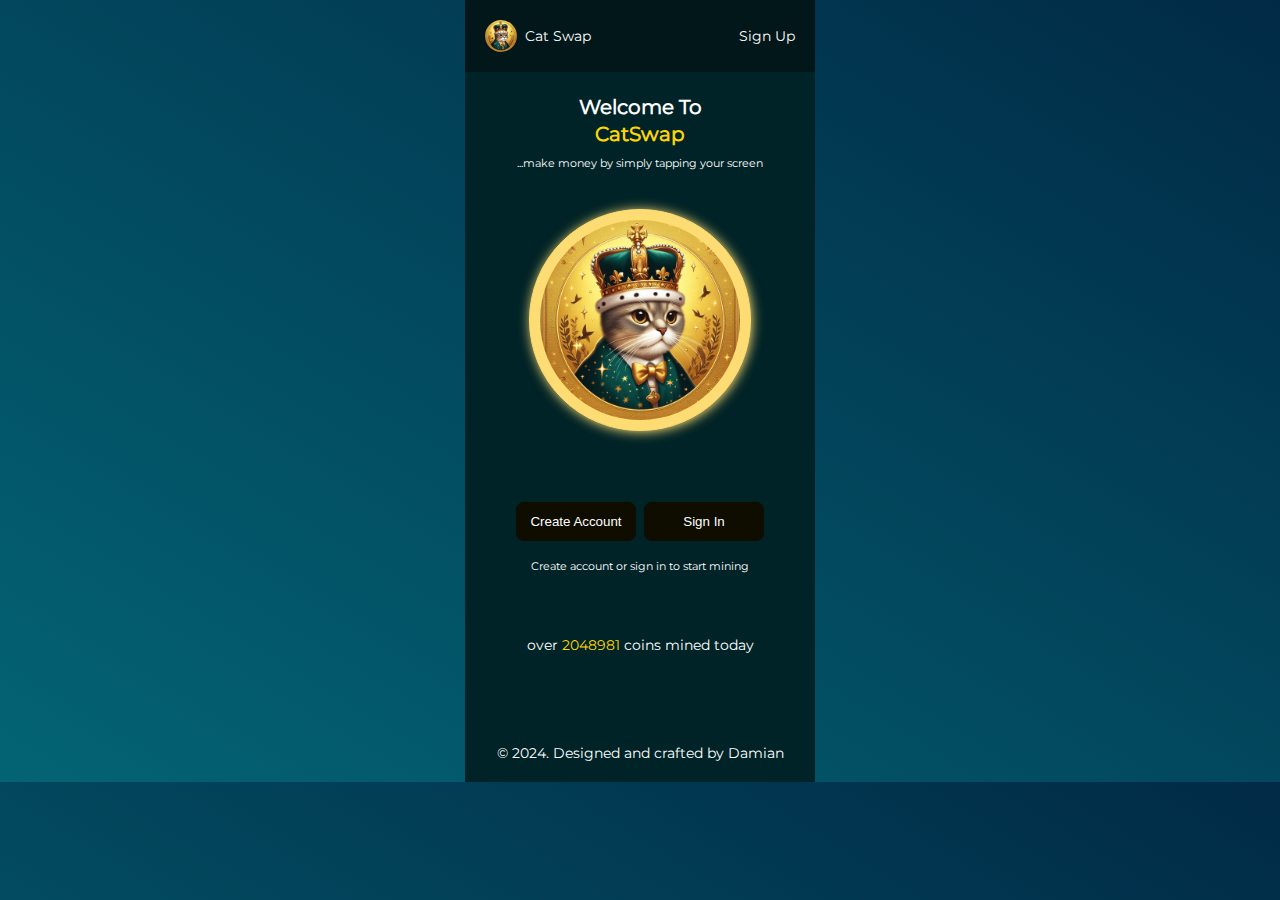
<file: index.html>
<!DOCTYPE html>
<html lang="en">
  <head>
    <meta charset="UTF-8" />
    <meta name="viewport" content="width=device-width, initial-scale=1.0" />
    <link rel="stylesheet" href="style.css" />
    <link rel="shortcut icon" href="cat4.jpg" type="image/x-icon" />
    <title>Cat Swap</title>
  </head>
  <body>
    <header class="flexRow shadow">
      <div class="flexRow">
        <img src="cat1.jpg" alt="CatSwap" width="32" class="logo" />
        <a href="">Cat Swap</a>
      </div>
      <div>
        <a href="https://wa.me/2348060864466" title="chat Damian on whatsapp"
          >Sign Up</a
        >
      </div>
    </header>
    <div class=" ">
      <div class="center">
        <div class="large">
          <span class="block">Welcome To</span>
          <span class="gold">CatSwap</span>
          <span class="small">...make money by simply tapping your screen</span>
        </div>
      </div>
    </div>
    <div class="flexCol">
      <button class="tap bigImg">
        <img src="cat1.jpg" alt="catSwap" class="tap bigImg" />
      </button>
      <div class="flexRow home">
        <button onclick="openForm()" class="daily-claim">Create Account</button>
        <button onclick="startMining()" class="daily-claim">Sign In</button>
        <p class="small">Create account or sign in to start mining</p>

        <!-- pop up to create account -->
        <form
          method="post"
          action=""
          onsubmit="submitForm(event)"
          class="createAcc"
          id="openForm">
          <img src="cat1.jpg" class="tap smallImg" alt="logo" />
          <input type="text" name="username" placeholder="Username" />
          <input
            type="password"
            name="password"
            id="password"
            placeholder="Password" />
          <div class="flexCancel">
            <input id="submit" type="submit" value="Sign Up" />
            <button onclick="cancelSignUp(event)" id="cancel">Cancel</button>
          </div>
        </form>
        <!--end of pop up to create account -->
      </div>
      <div class="special">
        over <span class="gold" id="special">81</span> coins mined today
      </div>
    </div>
    <footer>
      © 2024. Designed and crafted by
      <a href="https://wa.me/2348060864466" title="contact Damian "> Damian </a>
    </footer>
  </body>
  <script src="indexScript.js"></script>
</html>
</file>
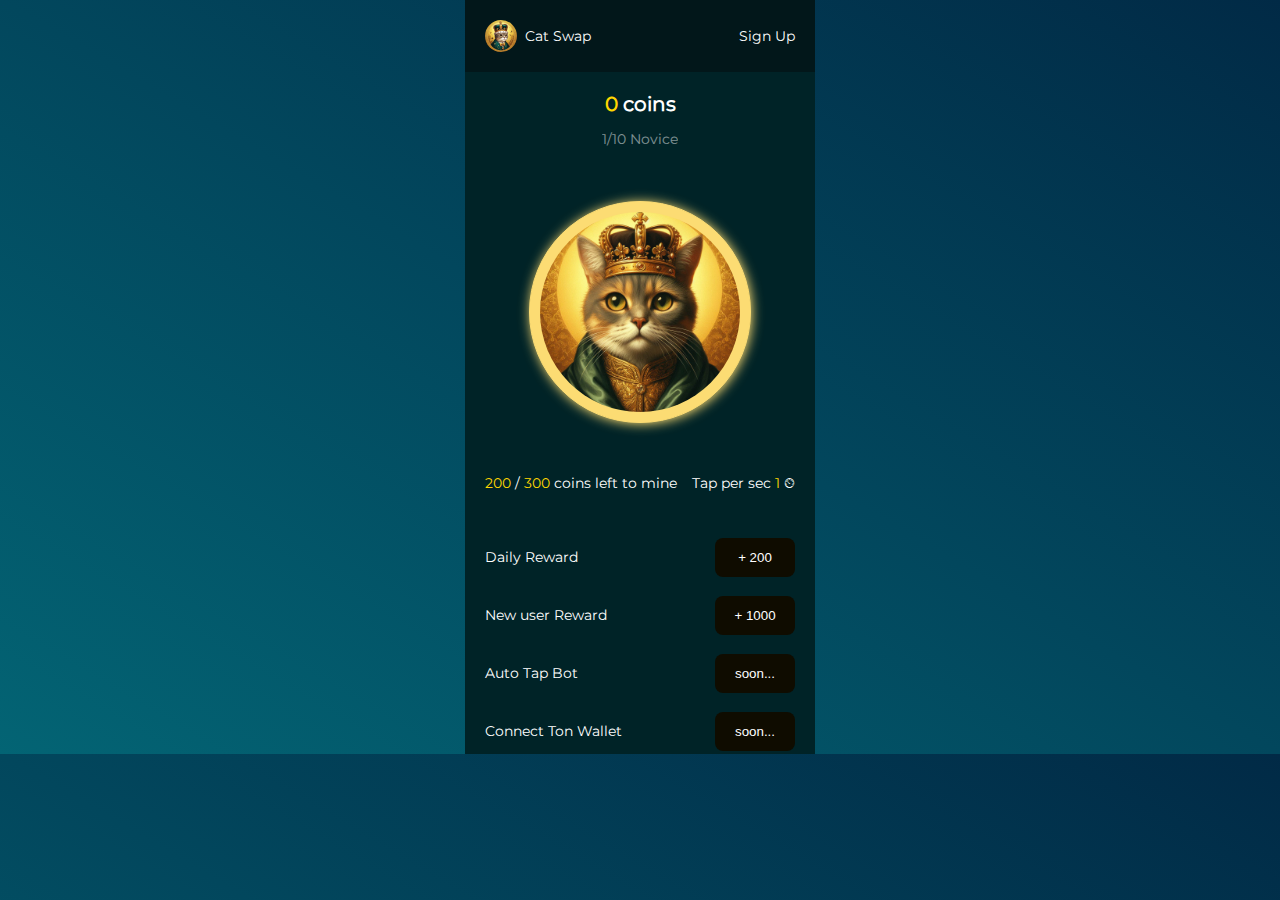
<file: start.html>
<!DOCTYPE html>
<html lang="en">
  <head>
    <meta charset="UTF-8" />
    <meta name="viewport" content="width=device-width, initial-scale=1.0" />
    <link rel="stylesheet" href="style.css" />
    <link rel="shortcut icon" href="cat4.jpg" type="image/x-icon" />
    <title>Cat Swap</title>
  </head>
  <body>
    <header class="flexRow shadow">
      <div class="flexRow">
        <img src="cat1.jpg" alt="CatSwap" width="32" class="logo" />
        <a href="/">Cat Swap</a>
      </div>
      <div>
        <a href="https://wa.me/2348060864466" title="chat Damian on whatsapp"
          >Sign Up</a
        >
      </div>
    </header>
    <div class=" ">
      <div class="center">
        <div class="large">
          <span id="tapBalance" class="gold">0</span>
          <span>coins</span>
        </div>
        <p id="level" class="level">1/10 Novice</p>
      </div>
    </div>
    <div class="flexCol">
      <button class="tap" id="noTap" onclick="tap()">
        <img src="cat2.jpg" alt="mine" class="tap" />
      </button>
      <div class="flexRow">
        <div>
          <span id="earnPerHour" class="gold">200</span> <span>/</span>
          <span class="gold">300</span>
          <span>coins left to mine</span>
        </div>
        <div>
          <span>Tap per sec</span>
          <span id="tapPerSec" class="gold"></span> <span>⏲</span>
        </div>
      </div>
      <div class="combo">
        <div class="flexRow">
          <p>Daily Reward</p>
          <button class="daily-claim" id="dailyC" onclick="dailyClaim()">
            + 200
          </button>
        </div>
      </div>
      <div class="flexRow">
        <p>New user Reward</p>
        <button class="daily-claim" id="newUser" onclick="newUserReward()">
          + 1000
        </button>
      </div>
      <div class="flexRow">
        <p>Auto Tap Bot</p>
        <button class="daily-claim disabled">soon...</button>
      </div>
      <div class="flexRow">
        <p>Connect Ton Wallet</p>
        <button class="daily-claim disabled">soon...</button>
      </div>
    </div>
  </body>
  <script src="script.js"></script>
</html>
</file>
<file: style.css>
@font-face {
  font-family: "Montserrat";
  src: url(Montserrat.ttf);
}
html {
  background-image: linear-gradient(to top right, #036474, #012a46);
}

body {
  box-sizing: border-box;
  margin: 0;
  padding: 0;
  font-family: "Montserrat";
  font-size: 14px;
  background-color: #002327;
  color: white;
  width: 100%;
  max-width: 350px;
  margin: 0 auto;
}
a {
  text-decoration: none;
  color: white;
}
a:hover,
a:active {
  color: gold;
  text-decoration: underline;
  text-decoration-style: dotted;
}
button,
input[type="submit"] {
  cursor: pointer;
}
/* custom styles */
.tap {
  border-radius: 100%;
  cursor: pointer;
  margin: 50px auto;
  text-align: center;
  display: flex;
  justify-content: center;
  align-items: center;
  outline: none;
  font: inherit;
  width: 120px;
  height: 120px;
  font-weight: bold;
  padding: 10px;
  color: #002327;
  font-weight: bold;
  background-color: #fcdc73;
  border: 1px solid #fcdc73;
  box-shadow: 1px 1px 12px #fcdc73;
}

.tap:active {
  background-color: #91720c;
}

/* flexbox */
.flexRow {
  display: flex;
  justify-content: space-between;
  align-items: center;
  flex-wrap: wrap;
  gap: 8px;
}
.logo {
  border-radius: 100%;
}
.flexCol {
  display: flex;
  flex-direction: column;
  margin: 0 20px;
  gap: 12px;
}

.gold {
  color: gold;
}

.shadow {
  padding: 20px;
  background-color: #02171a;
  margin-bottom: 20px;
}
.center {
  text-align: center;
}
.large {
  font-size: 20px;
  font-weight: bold;
}
.level {
  opacity: 50%;
}
.combo {
  margin-top: 30px;
}
.daily-claim {
  width: 80px;
  padding: 12px;
  background-color: #0f0c00;
  color: #ffffff;
  border: none;
  outline: none;
  cursor: pointer;
  border-radius: 8px;
  cursor: pointer;
}
.daily-claim:active {
  background-color: #2e2501;
}
.disabled {
  cursor: not-allowed;
}
.disabled:active {
  background-color: #0f0c00;
}

/* media screen for mobile responsiveness */

@media screen and (min-width: 500px) {
  .tap {
    height: 200px;
    width: 200px;
    font-size: 24px;
    padding: 10px;
    font-weight: bold;
  }
  body {
    font-size: 14x;
  }
}

/*HomePage  */
.home {
  padding: 20px 0;
  align-items: center;
  justify-content: center;
}
.home button {
  width: 120px;
}
.block {
  display: block;
  line-height: 1.5;
}
.small {
  display: block;
  font-size: 11px;
  margin-top: 10px;
  font-weight: normal;
}
.bigImg {
  width: 200px;
  height: 200px;
  cursor: auto;
}
.bigImg:active {
  background-color: #fcdc73;
}
.special {
  padding: 20px 0;
  text-align: center;
}
footer {
  margin-top: 50px;
  padding: 20px;
  text-align: center;
}

/* create account */

.createAcc {
  width: 310px;
  display: none;
  flex-direction: column;
  gap: 16px;
  padding: 40px 20px;
  background-color: #02171a;
  border-radius: 12px;
  position: absolute;
  top: 60%;
  left: 50%;
  transform: translate(-50%, -50%);
}
input {
  border-radius: 8px;
  padding: 12px 8px;
  border: none;
  outline: 1px solid;
}
#submit {
  width: 60%;
  background-color: #b38900;
  color: white;
  border: none;
  outline: none;
}
#submit:active {
  background-color: #755a01;
}
#cancel {
  width: 30%;
  padding: 12px 8px;
  border-radius: 8px;
  border: none;
  outline: none;
  background-color: #5e0101;
  color: white;
}
#cancel:active {
  background-color: #910202;
}
.flexCancel {
  display: flex;
  align-items: center;
  justify-content: space-between;
  /* padding-right: 20px; */
}
.smallImg {
  width: 50px;
  height: 50px;
  margin: 0 auto;
  padding: 2px;
  margin-bottom: 16px;
}
</file>
